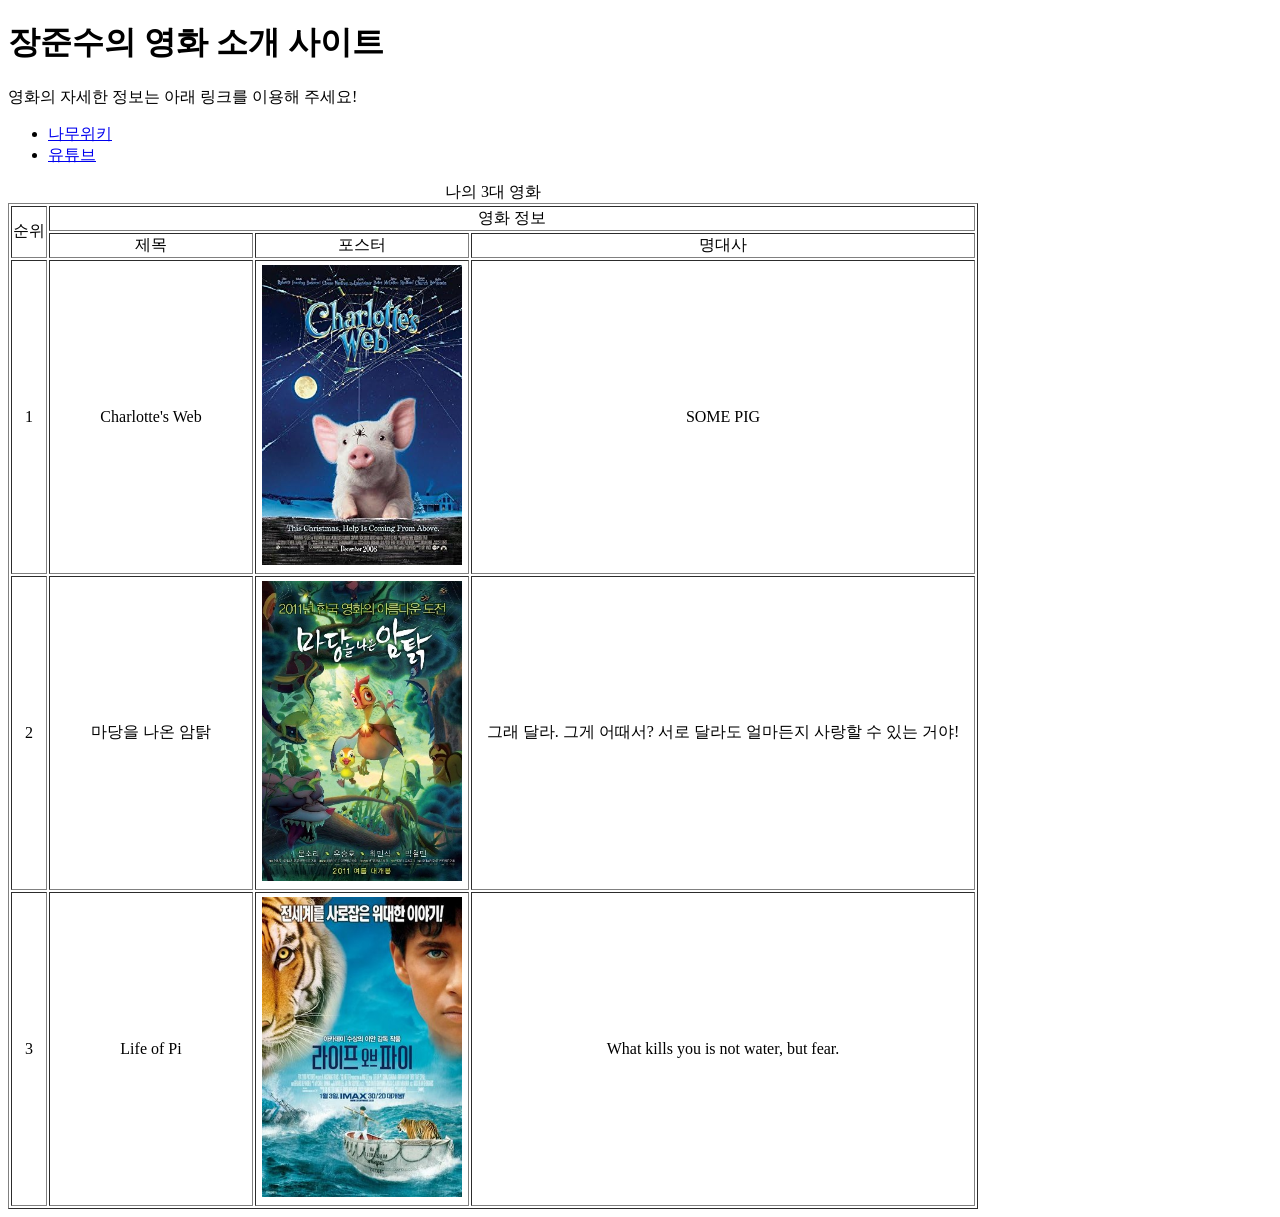
<file: index.html>
<!DOCTYPE html>
<html lang="ko">
<head>
    <meta charset="UTF-8">
    <style type="text/css">
        td {
            font-size: 15;
            text-align: center;
            vertical-align: middle;
        }
        td.name_container {
            width: 200px;
        }
        td.img_container {
            height: 310px;
            width:  210px;
        }
        td.quote_container{
            width: 500px;
        }
        img.poster{
            height: 300px;
            width: 200px;
        }
    </style>
    <title>영화를 소개합니다!</title>
</head>
<body>
    <h1>장준수의 영화 소개 사이트</h1>
    영화의 자세한 정보는 아래 링크를 이용해 주세요!
    <ul>
        <li><a href="https://namu.wiki">나무위키</a></li>
        <li><a href="https://youtube.com">유튜브</a></li>
    </ul>
    <table border="1">
        <caption>나의 3대 영화</caption>
        <tr>
            <td rowspan="2">순위</td>
            <td colspan="3">영화 정보</td>
        </tr>
        <tr>
            <td>제목</td>
            <td>포스터</td>
            <td>명대사</td>
        </tr>
        <tr>
            <td>1</td>
            <td class="name_container">Charlotte's Web</td>
            <td class="img_container"><img class="poster" src="charlottes_web.jpg" alt="Charlotte\'s web\'s poster"></td>
            <td class="quote_container">SOME PIG</td>
        </tr>
        <tr>
            <td>2</td>
            <td class="name_container">마당을 나온 암탉</td>
            <td class="img_container"><img class="poster" src="madang_hen.jpg" alt="마당을 나온 암탉's poster"></td>
            <td class="quote_container">그래 달라. 그게 어때서? 서로 달라도 얼마든지 사랑할 수 있는 거야!</td>
        </tr>
        <tr>
            <td>3</td>
            <td class="name_container">Life of Pi</td>
            <td class="img_container"><img class="poster" src="life_of_pi.jpg" alt="life of pi's poster"></td>
            <td class="quote_container">What kills you is not water, but fear.</td>
        </tr>
    </table>
</body>
</html>
</file>
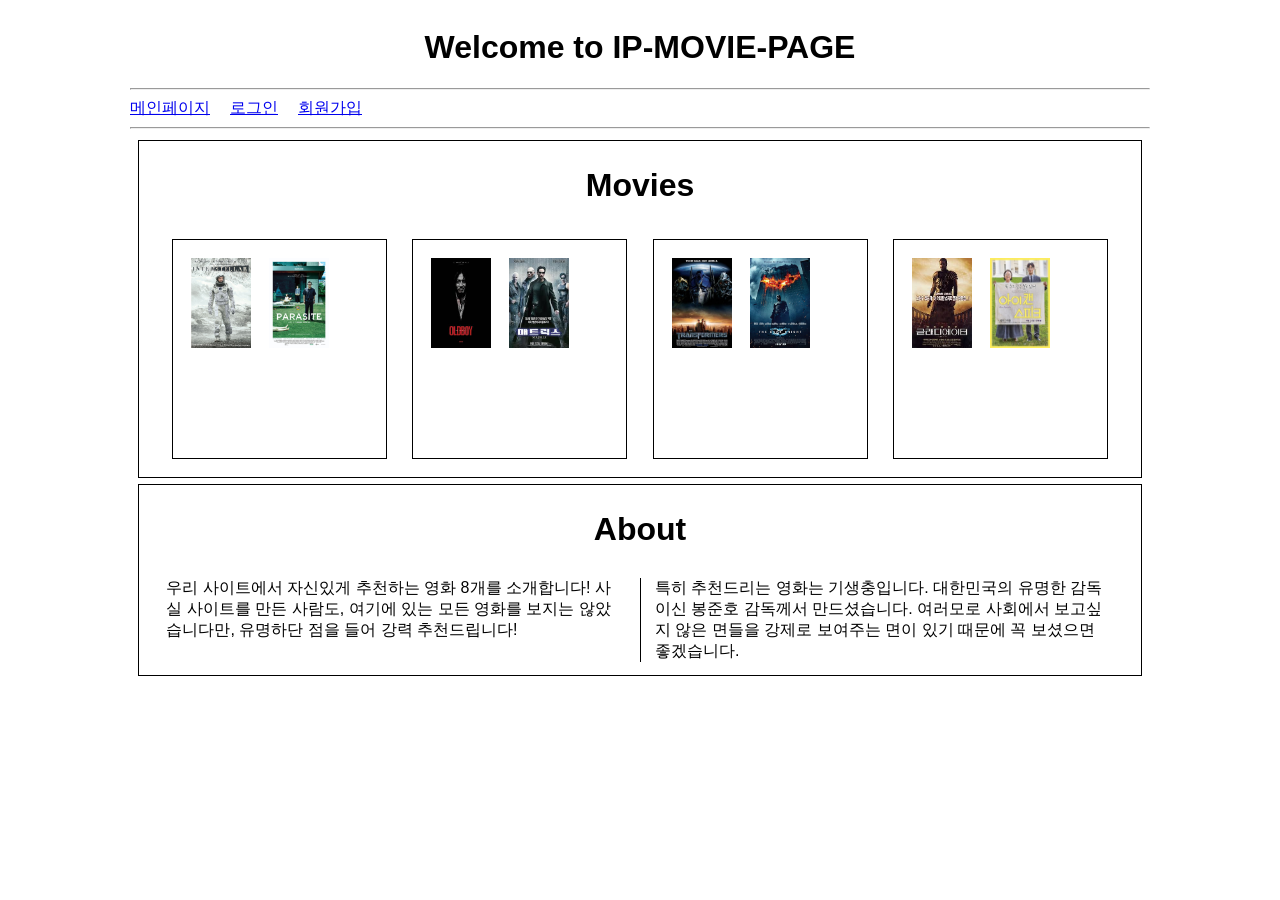
<file: LAB3/index.html>
<!DOCTYPE html>
<html lang="ko">
<head>
    <meta charset="UTF-8">
    <meta name="viewport" content="width=device-width, initial-scale=1.0">
    <title>IP-MOVIE-PAGE HOME</title>
    <link rel="stylesheet" type="text/css" href="main.css">
</head>
<body>
<div class="container_1020">
    <h1 class="sliding_h1">Welcome to IP-MOVIE-PAGE</h1>
    <hr/>
    <div class="nav">
    <a href="index.html">메인페이지</a>
    <a href="login.html">로그인</a>
    <a href="signup.html">회원가입</a>
    </div>
    <hr/>
    <div class="main_contents">
        <div class="flex_vertical">
            <h1>Movies</h1>
            <div class="movie_div_div_div">
                <div class="movie_div_div">
                    <div class="movie_div">
                        <img src="mov1.jpg" alt="인터스텔라">
                        <div class="overlay_div"> 인터스텔라 </div>
                    </div>
                    <div class="movie_div">
                        <img src="mov2.jpg" alt="기생충">
                        <div class="overlay_div"> 기생충 </div>
                    </div>
                </div>
                <div class="movie_div_div">
                    <div class="movie_div">
                        <img src="mov3.jpg" alt="올드보이">
                        <div class="overlay_div"> 올드보이 </div>
                    </div>
                    <div class="movie_div">
                        <img src="mov4.jpg" alt="매트릭스">
                        <div class="overlay_div"> 매트릭스 </div>
                    </div>
                </div>
                <div class="movie_div_div">
                    <div class="movie_div">
                        <img src="mov5.jpg" alt="트랜스포머">
                        <div class="overlay_div"> 트랜스포머 </div>
                    </div>
                    <div class="movie_div">
                        <img src="mov6.jpg" alt="다크나이트">
                        <div class="overlay_div"> 다크나이트 </div>
                    </div>
                </div>
                <div class="movie_div_div">
                    <div class="movie_div">
                        <img src="mov7.jpg" alt="글래디에이터">
                        <div class="overlay_div"> 글래디에이터 </div>
                    </div>
                    <div class="movie_div">
                        <img src="mov8.jpg" alt="아이캔스피크">
                        <div class="overlay_div"> 아이캔스피크 </div>
                    </div>
                </div>
            </div>
        </div>
        <div class="flex_vertical">
            <h1>About</h1>
            <div class="about_div">
                <p>우리 사이트에서 자신있게 추천하는 영화 8개를 소개합니다! 사실 사이트를 만든 사람도, 여기에 있는 모든 영화를 보지는 않았습니다만, 유명하단 점을 들어 강력 추천드립니다!</p>
                <div class="divider"></div>
                <p>특히 추천드리는 영화는 기생충입니다. 대한민국의 유명한 감독이신 봉준호 감독께서 만드셨습니다. 여러모로 사회에서 보고싶지 않은 면들을 강제로 보여주는 면이 있기 때문에 꼭 보셨으면 좋겠습니다.</p>
            </div>
        </div>
    </div>
</div>
</body>
</html>
</file>
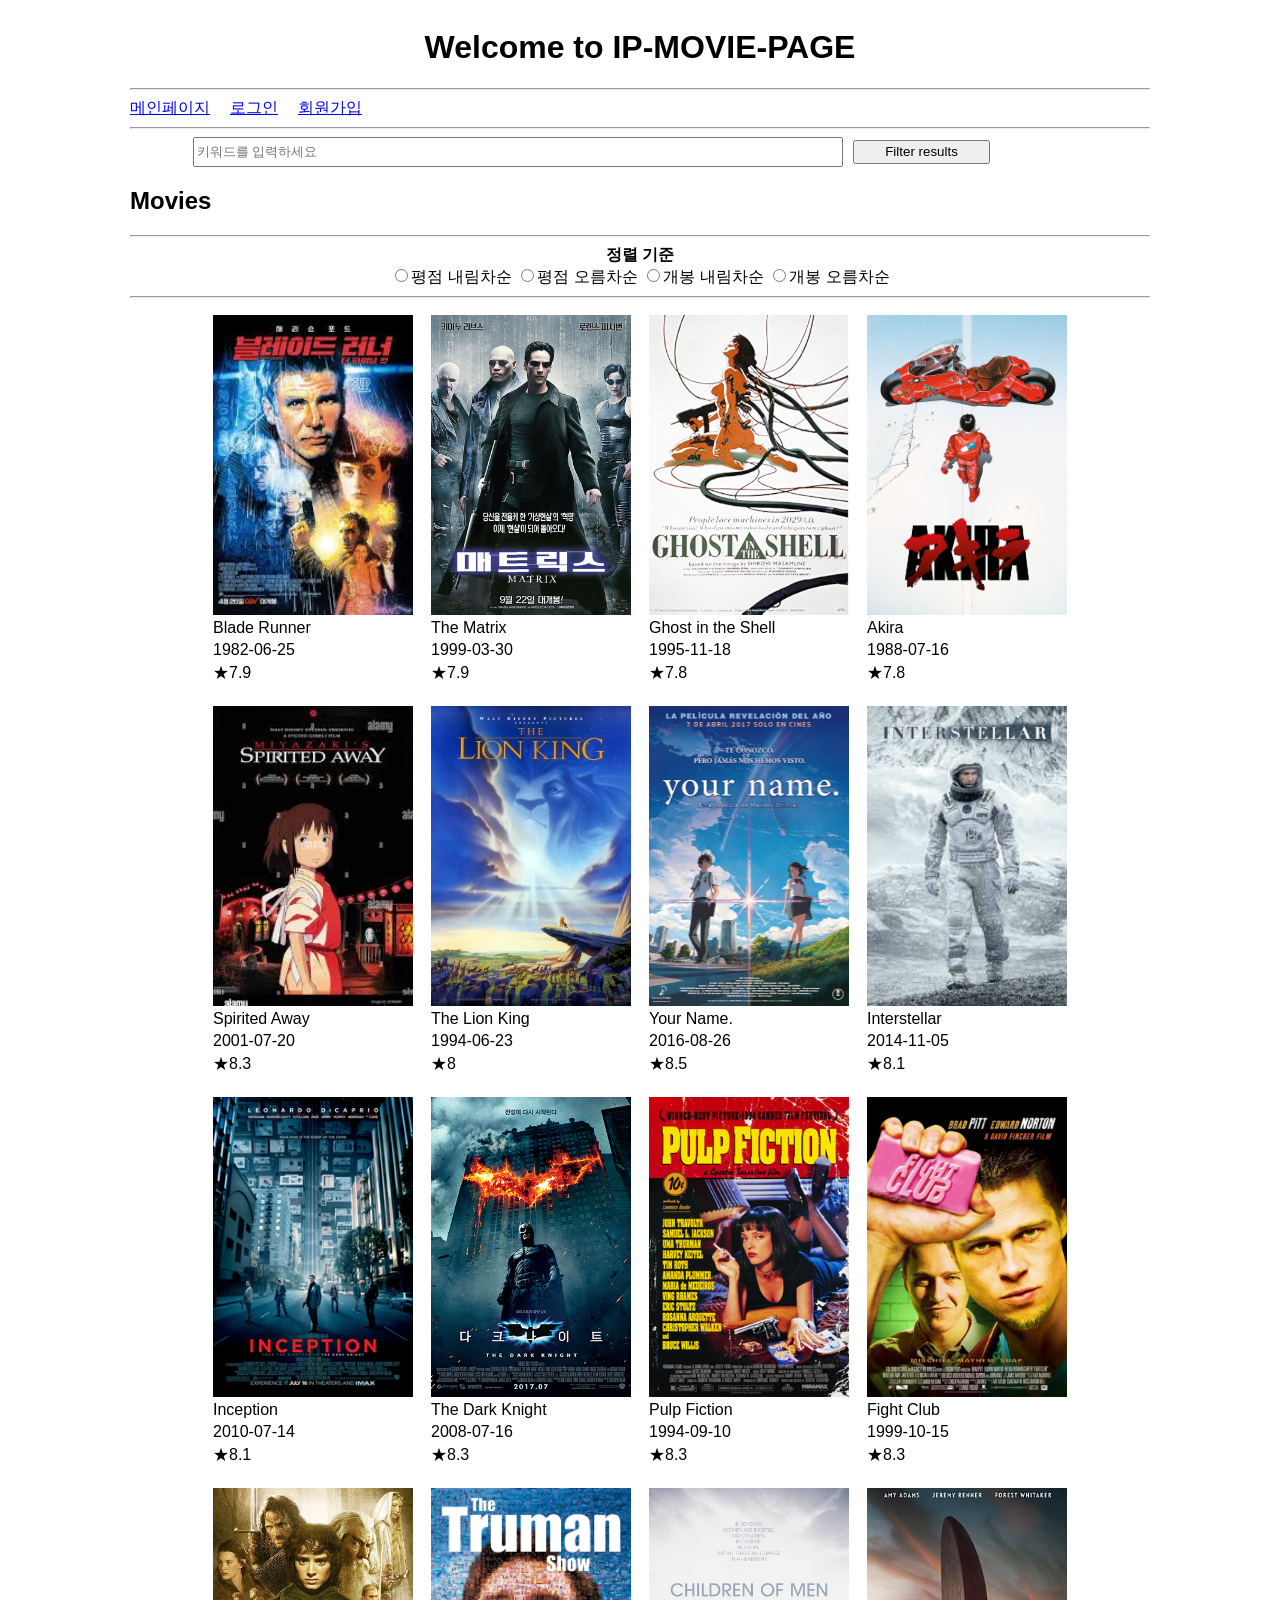
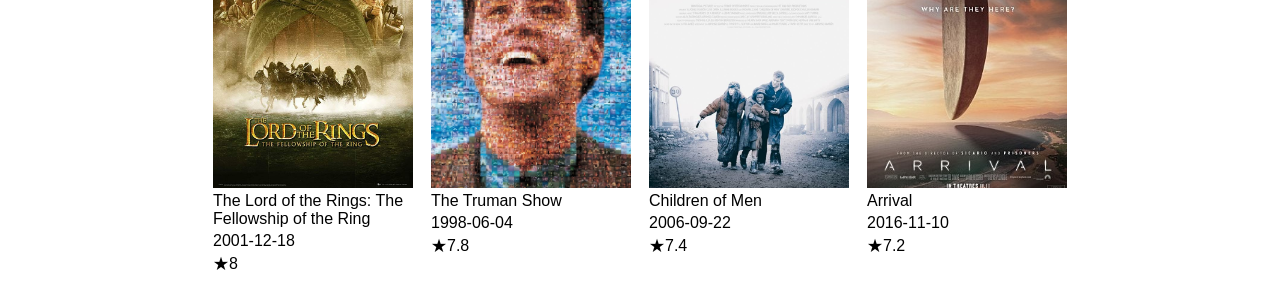
<file: LAB4/index.html>
<!DOCTYPE html>
<html lang="ko">
<head>
    <meta charset="UTF-8">
    <meta name="viewport" content="width=device-width, initial-scale=1.0">
    <title>IP-MOVIE-PAGE HOME</title>
    <link rel="stylesheet" type="text/css" href="main.css">
</head>
<body>
<div class="container_1020">
    <h1>Welcome to IP-MOVIE-PAGE</h1>
    <hr/>
    <div class="nav">
    <a href="index.html">메인페이지</a>
    <a href="login.html">로그인</a>
    <a href="signup.html">회원가입</a>
    </div>
    <hr/>
    <div class="search_div">
        <input id="keyword" type="text" class="search_text" placeholder="키워드를 입력하세요"/> 
        <input id="filter" type="button" class="search_button" value="Filter results"/>
    </div>
    <h2 class="movies_title"> Movies </h2>
    <hr/>
    <div>
        <div>
            <b>정렬 기준</b>
            <br/>
            <label class="radio_label"><input name="order" type="radio" value="v_dec">평점 내림차순</label>
            <label class="radio_label"><input name="order" type="radio" value="v_asc">평점 오름차순</label>
            <label class="radio_label"><input name="order" type="radio" value="d_dec">개봉 내림차순</label>
            <label class="radio_label"><input name="order" type="radio" value="d_asc">개봉 오름차순</label>
        </div>
        <hr/>
        <div id="display" class="movies_contents"></div>
        <script>
            let Movies = [];
            let filtered;
            const page_size = 8;
            let display = document.getElementById("display");
            let loaded = 0;
            function load_next_page()
            {
                let i = loaded;
                loaded = Math.min(loaded + page_size, filtered.length);
                for(; i < loaded; ++i)
                {
                    let div = document.createElement('div');
                    let m = filtered[i];
                    div.className = 'movie_div';
                    div.innerHTML = `
                    <div class="poster_wrap">
                        <img src="${m.poster}"/>
                        <div class="overlay_div">${m.overview}</div>
                    </div>
                    <p>${m.title}</p>
                    <p>${m.release_date}</p>
                    <p>★${m.vote_average}</p>
                    `;
                    display.appendChild(div);
                }
            }
            function reset_display()
            {
                display.innerHTML = "";
                loaded = 0;
            }
            function sort_display()
            {
                const checked = document.querySelector('input[name="order"]:checked');
                const value = checked ? checked.value : null;
                if(value == null) return;
                let comp;
                switch (value){
                    case 'v_dec':
                        comp = (a,b) => b.vote_average - a.vote_average;
                        break;
                    case 'v_asc':
                        comp = (a,b) => a.vote_average - b.vote_average;
                        break;
                    case 'd_dec':
                        comp = (a,b) => new Date(b.release_date) - new Date(a.release_date);
                        break;
                    default:
                        comp = (a,b) => new Date(a.release_date) - new Date(b.release_date)
                        break;
                }
                filtered.sort(comp);
            }
            fetch('./product.json')
            .then(res => res.json())
            .then(data => {
                Movies = data;
                filtered = [...Movies];
                load_next_page();
                window.onscroll = () => {
                    if(window.innerHeight +window.scrollY >= document.body.offsetHeight)
                    {
                        load_next_page();
                    }
                };
                document.querySelectorAll('input[name="order"]').forEach(radio=>{
                    radio.addEventListener('change', (e) => {
                        reset_display();
                        sort_display();
                        load_next_page();
                    });
                });
                document.getElementById("filter").addEventListener("click", ()=>{
                    const keyword = document.getElementById("keyword").value.toLowerCase();
                    filtered = Movies.filter(m => (m.title.toLowerCase().indexOf(keyword) >= 0));
                    reset_display();
                    sort_display();
                    load_next_page();
                });
            });
        </script>
    </div>
</div>
</body>
</html>
</file>
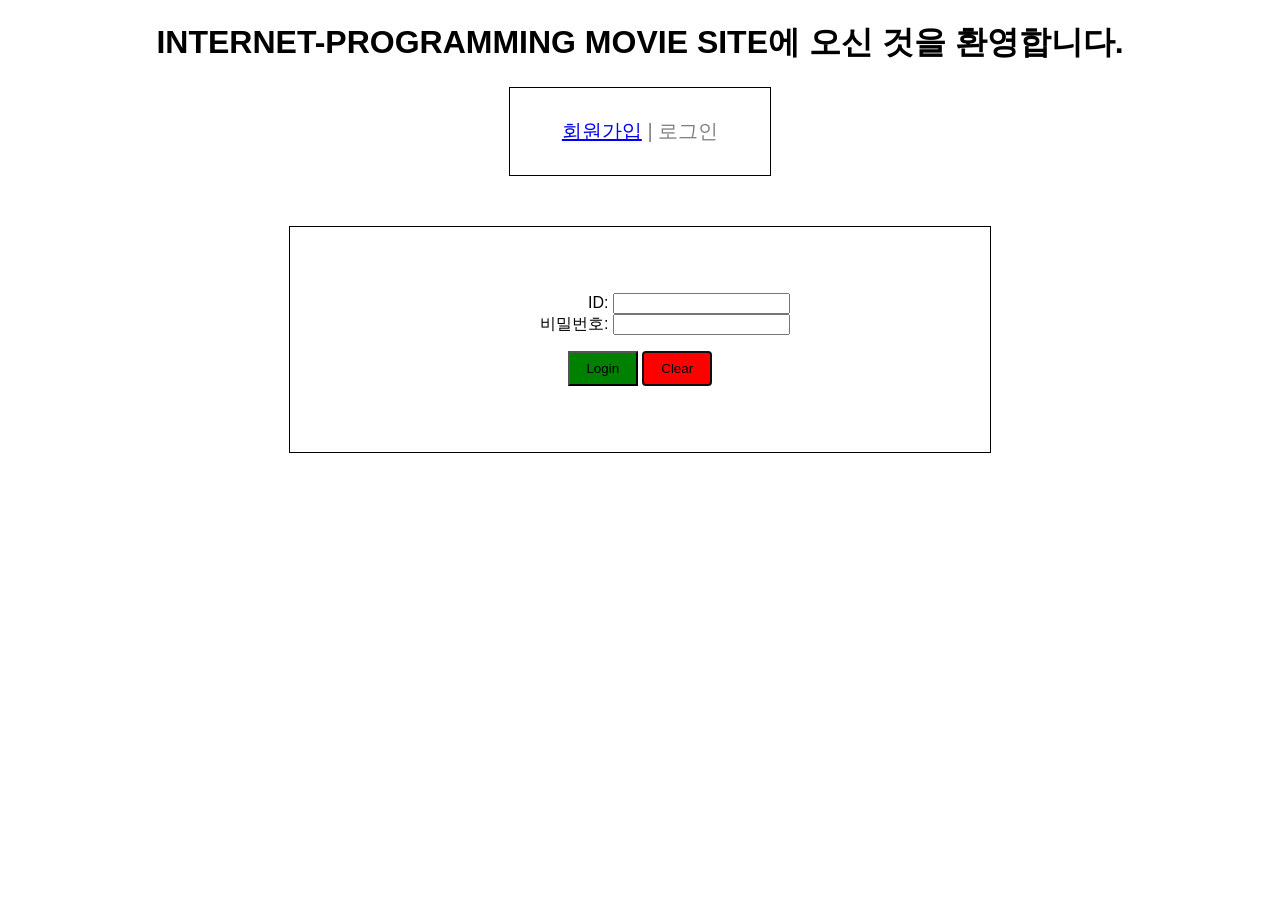
<file: LAB2/login.html>
<!DOCTYPE html>
<html lang="ko">
<head>
    <meta charset="UTF-8">
    <title>Document</title>
    <link rel="stylesheet" type="text/css" href="main.css">
</head>
<body>
    <h1>INTERNET-PROGRAMMING MOVIE SITE에 오신 것을 환영합니다.</h1>
    <div class="form_div">
        <div class="link_div"><a href="signup.html">회원가입</a> | 로그인</div>
        <form>
        <p>
            <label>ID: <input name="id" type="text" required/></label>
            <br/>
            <label>비밀번호: <input name="password" type="password" required/></label>
        </p>
        <p>
            <input name="login" type="submit" class="green_button" value="Login"/>
            <input name="submit" type="submit" class="red_button" value="Clear" autofocus/>
        </p>
    </form>
    </div>
</body>
</html>
</file>
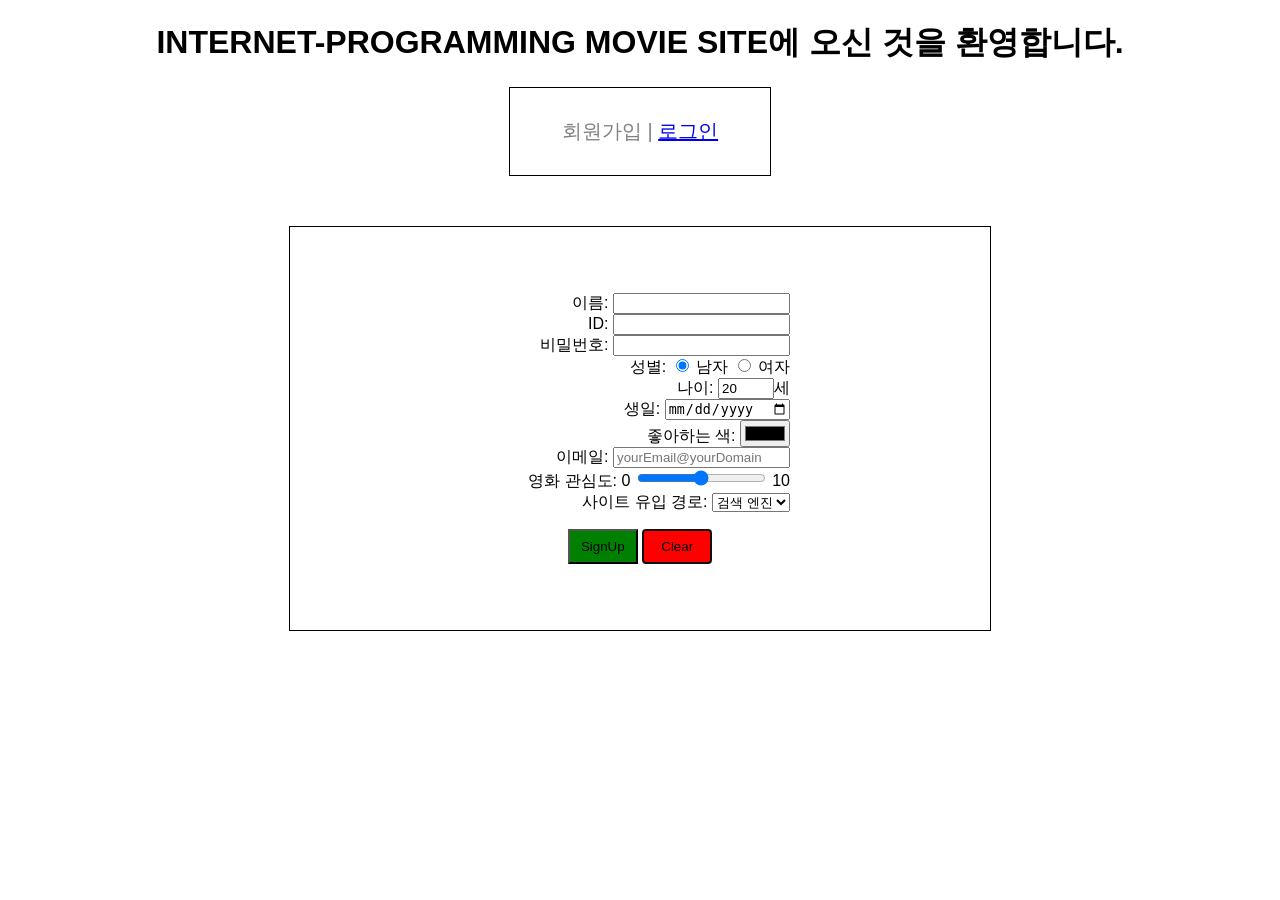
<file: LAB2/signup.html>
<!DOCTYPE html>
<html lang="ko">
<head>
    <meta charset="UTF-8">
    <title>IP-MOVIE-PAGE</title>
    <link rel="stylesheet" type="text/css" href="main.css">
</head>
<body>
    <h1>INTERNET-PROGRAMMING MOVIE SITE에 오신 것을 환영합니다.</h1>
    <div class="form_div">
        <div class="link_div">회원가입 | <a href="login.html">로그인</a></div>
        <form>
        <p>
            <!--이름(text), ID(text), 비밀번호(password), 성별(radio), 나이(number), 생일(date), 좋아하는 색(color), 이메일(email), 영화 관심도(range), 사이트 유입 경로(select)-->
            <label>이름: <input name="name" type="text" autocomplete="on" required/></label>
            <br/>
            <label>ID: <input name="id" type="text" required/></label>
            <br/>
            <label>비밀번호: <input name="password" type="password" required/></label>
            <br/>
            <label>성별: 
                <label class="radio_label"><input name="gender" type="radio" value="male" checked> 남자</label>
                <label class="radio_label"><input name="gender" type="radio" value="female"> 여자</label> 
            </label>
            <br/>
            <label>나이: <input name="age" type="number" min="0" max="999" step="1"value="20"/>세</label>
            <br/>
            <label>생일: <input name="birthday" type="date" required/></label>
            <br/>
            <label>좋아하는 색: <input name="color" type="color"/></label>
            <br/>
            <label>이메일: <input name="mail" type="email" placeholder="yourEmail@yourDomain" required/> </label>
            <br/>
            <label>영화 관심도: 0 <input name="interest" type="range"> 10</label>
            <br/>
            <label>사이트 유입 경로: 
                <select name="path">
                    <option>검색 엔진</option>
                    <option>지인 추천</option>
                    <option>SNS</option>
                </select> 
            </label>
            <br/>
        </p>
        <p>
            <input name="signup" type="submit" class="green_button" value="SignUp"/>
            <input name="Clear" type="submit" class="red_button" value="Clear" autofocus/>
        </p>
    </form>
    </div>
</body>
</html>
</file>
<file: LAB3/main.css>
body {
    font-family: Arial, Helvetica, sans-serif;
    text-align: center;
}

.container_1020
{
    max-width: 1020px;
    margin: 0 auto;
    overflow: hidden;
}
@keyframes slide
{
    0%{
        left: 100%;
    }
    100%{
        left: 0;
    }
}

.sliding_h1
{
    position: relative;
    animation-name: slide;
    animation-duration: 2s;
}

.nav
{
    display: flex;
    flex-direction: row;
    flex-wrap: wrap;
    justify-content: flex-start;
    gap: 20px;
}

.main_contents
{
    display: flex;
    flex-direction: column;
    margin: 5px;
}

.main_contents .flex_vertical
{
    border: 1px solid black;
}

.flex_vertical
{
    overflow: hidden;
    padding: 5px;
    margin: 3px;
    display: flex;
    flex-direction: column;
}

.movie_div_div_div
{
    overflow: hidden;
    padding: 5px;
    margin: 3px;
    display: flex;
    flex-direction: row;
    justify-content: space-evenly;
}

.about_div
{
    overflow: hidden;
    padding: 5px;
    margin: 3px;
    display: flex;
    flex-direction: row;
    justify-content: space-evenly;
    align-items: stretch;
}
.about_div p{
    width: 47%;
    text-align: left;
    margin: 0;
}

.divider {
    width: 1px;
    background-color: black;
}

.movie_div_div
{
    margin: 5px;
    border: 1px solid black;
    display: flex;
    flex-direction: row;
    justify-content: left;
    width: 20%;
    height: 200px;
    padding: 9px;
}

.movie_div
{
    position: relative;
    margin: 9px;
    width: 60px;
    height: 90px;
    transition: transform 2s;
}

.movie_div img
{
    width: 100%;
    height: 100%;
}
.movie_div .overlay_div
{
    position: absolute;
    top: 0;
    left: 0;
    width: 100%;
    height: 100%;
    display: flex;
    justify-content: center;
    align-items: center;
    background-color: rgba(0, 0, 0, 0.2);
    color: white;
    font-size: 10px;
    opacity: 0;
}

.movie_div:hover
{
    transform: scale(1.2);
    z-index: 100;
}

.movie_div:hover .overlay_div
{
    opacity: 1;
}

@media (max-width: 800px)
{
    .movie_div_div_div
    {
        flex-wrap: wrap;
    }
    .movie_div_div
    {
        width: 40%;
    }
    .nav
    {
        flex-flow: column;
        align-items: center;
    }
    .about_div
    {
        flex-flow: column;
    }
    .about_div p
    {
        width: 100%;
    }
    .divider{
        display: none;
    }
}

@media (max-width: 480px)
{
    .movie_div_div_div
    {
        flex-flow: column;
        align-items: center;
    }
    .movie_div_div
    {
        width: 70%;
    }
}

div.form_div{
    width: 100%;
    display: flex;
    flex-direction: column;
    align-items: center;
}

div.link_div{   
    color: gray;
    font-size: 20px;
    width: 200px;
    padding: 30px;
    border: 1px solid black;
}

form{
    width: 600px;
    margin: 50px;
    padding: 50px;
    border: 1px solid black
}

form label{
    display: inline-block;
    width: 300px;
    text-align: right;
}

form label.radio_label {
    display: inline;
    text-align: left;
}

input.green_button{
    width: 70px;
    height: 35px;
    background-color: green;
}

input.red_button{
    width: 70px;
    height: 35px;
    background-color: red;
}
</file>
<file: LAB4/main.css>
body {
    font-family: Arial, Helvetica, sans-serif;
    text-align: center;
}

.container_1020
{
    max-width: 1020px;
    margin: 0 auto;
    overflow: hidden;
}

.nav
{
    display: flex;
    flex-direction: row;
    flex-wrap: wrap;
    justify-content: flex-start;
    gap: 20px;
}

.search_div
{
    width: 90%;
    height: 30px;
}

.search_text
{
    height: 80%;
    width: 70%;
    margin: 0px 5px;
}

.search_button
{
    height: 80%;
    width: 15%;
}

.movies_title
{
    text-align: left;
}

.movie_div {
    margin: 9px;
    width: 200px;
    display: inline-block;
    vertical-align: top;
    text-align: left;
}

.poster_wrap {
    position: relative;
    width: 100%;
    height: 300px;
}

.poster_wrap img {
    width: 100%;
    height: 100%;
    object-fit: cover;
}

.poster_wrap .overlay_div {
    position: absolute;
    top: 0;
    left: 0;
    width: 100%;
    height: 100%;
    padding: 15px;
    box-sizing: border-box;
    background-color: rgba(255, 255, 255, 0.95);
    color: black;
    font-size: 13px;
    text-align: left;
    overflow: hidden;
    opacity: 0;
}

.poster_wrap:hover .overlay_div {
    opacity: 1;
}

.movie_div p {
    margin: 4px 0;
}

div.form_div{
    width: 100%;
    display: flex;
    flex-direction: column;
    align-items: center;
}

div.link_div{   
    color: gray;
    font-size: 20px;
    width: 200px;
    padding: 30px;
    border: 1px solid black;
}

form{
    width: 600px;
    margin: 50px;
    padding: 50px;
    border: 1px solid black
}

form label{
    display: inline-block;
    width: 300px;
    text-align: right;
}

form label.radio_label {
    display: inline;
    text-align: left;
}

input.green_button{
    width: 70px;
    height: 35px;
    background-color: green;
}

input.red_button{
    width: 70px;
    height: 35px;
    background-color: red;
}
</file>
<file: LAB2/main.css>
body {
    font-family: Arial, Helvetica, sans-serif;
    text-align: center;
}

div.form_div{
    width: 100%;
    display: flex;
    flex-direction: column;
    align-items: center;
}

div.link_div{   
    color: gray;
    font-size: 20px;
    width: 200px;
    padding: 30px;
    border: 1px solid black;
}

form{
    width: 600px;
    margin: 50px;
    padding: 50px;
    border: 1px solid black
}

form label{
    display: inline-block;
    width: 300px;
    text-align: right;
}

form label.radio_label {
    display: inline;
    text-align: left;
}

input.green_button{
    width: 70px;
    height: 35px;
    background-color: green;
}

input.red_button{
    width: 70px;
    height: 35px;
    background-color: red;
}
</file>
